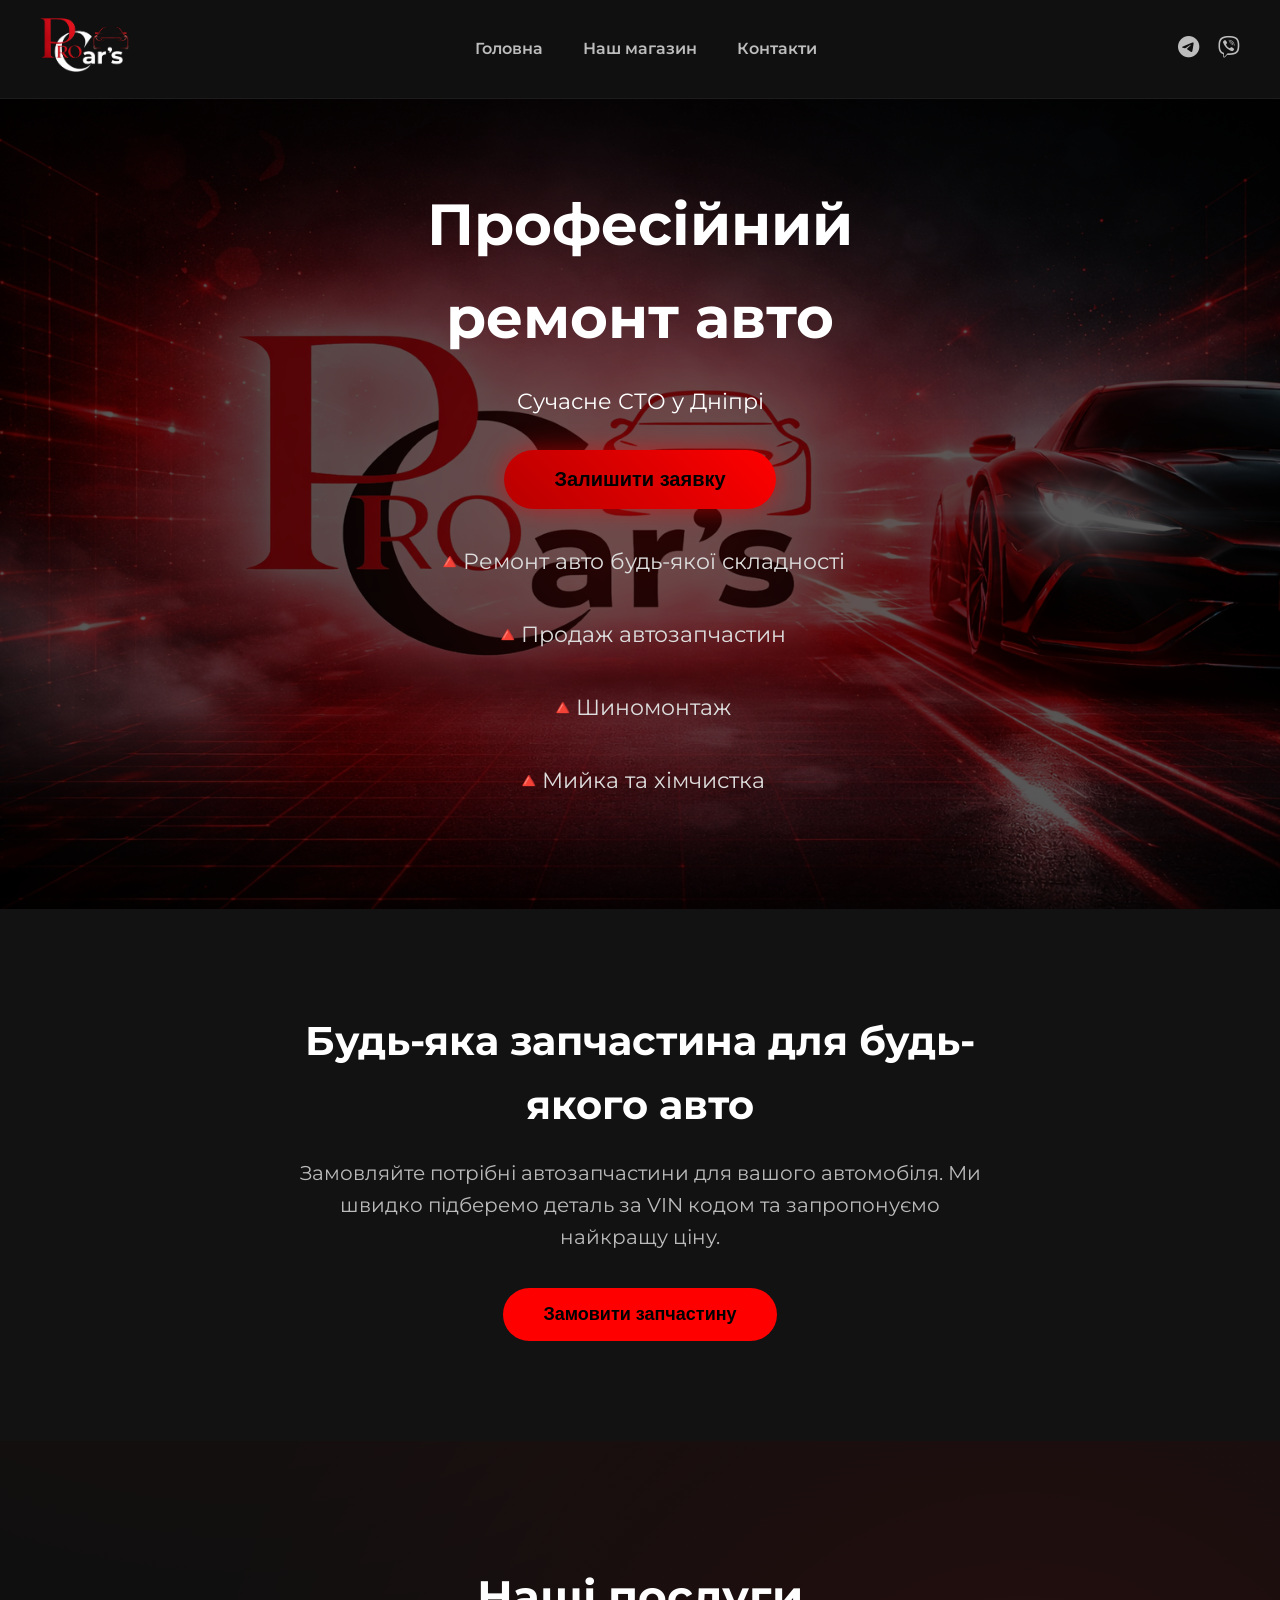
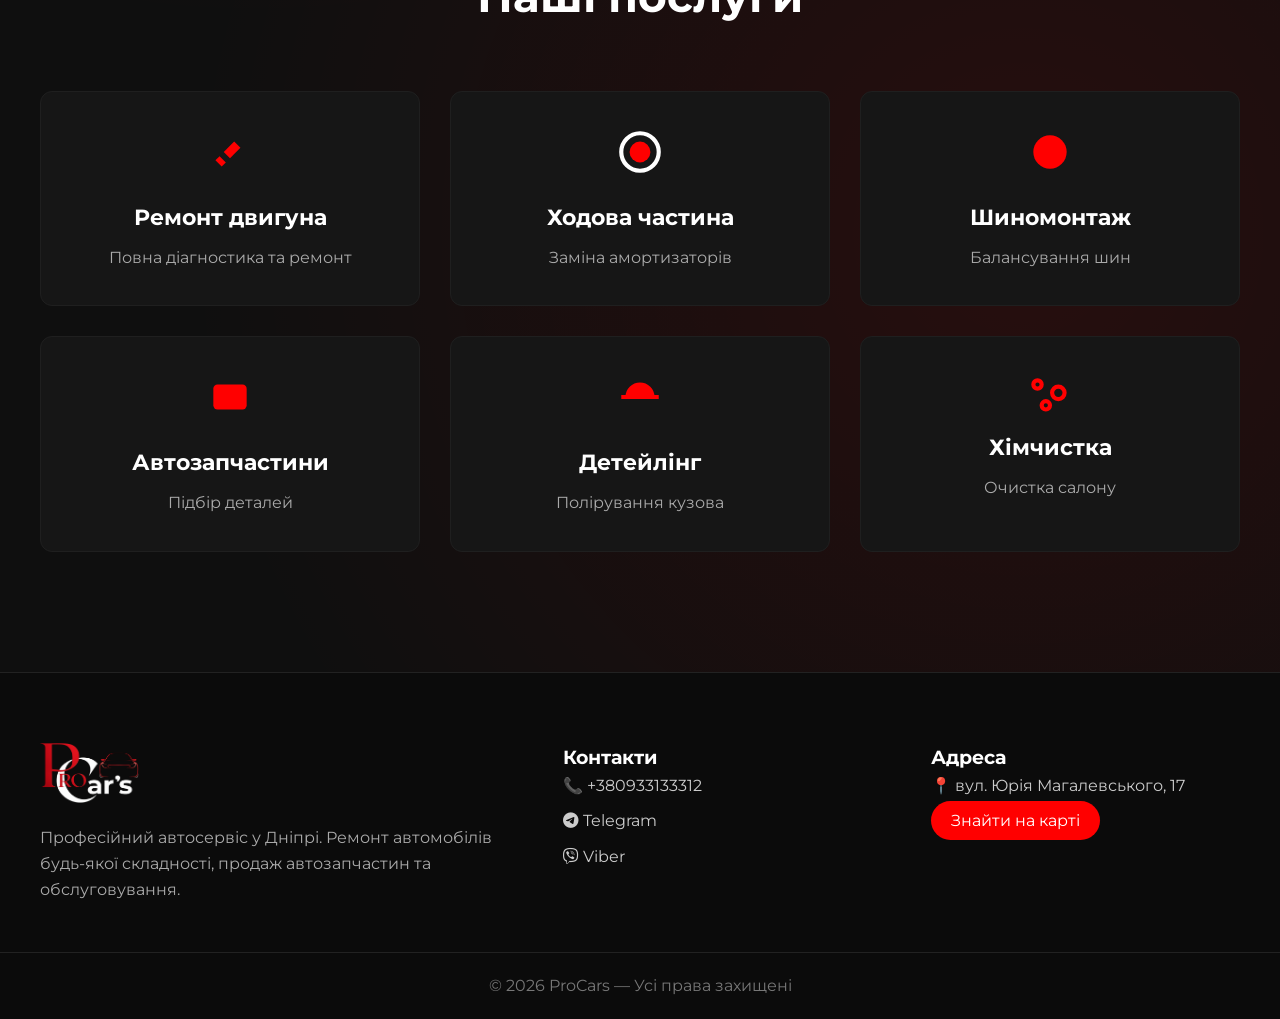
<file: index.html>
<!DOCTYPE html>
<html lang="uk">
<head>
    <meta charset="UTF-8">
    <meta name="viewport" content="width=device-width, initial-scale=1.0">
    <title>ProCars СТО Дніпро</title>
    <link rel="stylesheet" href="css/style.css">
    <link rel="stylesheet" href="https://cdnjs.cloudflare.com/ajax/libs/font-awesome/6.5.0/css/all.min.css">
    <link href="https://fonts.googleapis.com/css2?family=Montserrat:wght@300;400;500;600;700&display=swap" rel="stylesheet">
</head>
<body>

<h1 class="seo-hidden">
СТО Дніпро ремонт авто ремонт двигуна ремонт коробки передач шиномонтаж продаж автозапчастин BMW Audi Mercedes Volkswagen Toyota діагностика авто заміна масла ремонт ходової детейлінг авто
</h1>

<!-- HEADER -->
<header class="header">
    <div class="container header__wrap">
        <div class="logo">
            <a href="index.html">
                <img src="image/logo.png" alt="ProCars">
            </a>
        </div>
        <nav class="nav">
            <a href="index.html">Головна</a>
            <a href="shop.html">Наш магазин</a>
            <a href="#footer">Контакти</a>
        </nav>
        <div class="contacts">
            <a href="https://t.me/Procars_Dnepr"><i class="fa-brands fa-telegram"></i></a>
            <a href="viber://chat?number=+380933133312"><i class="fa-brands fa-viber"></i></a>
        </div>
        <div class="burger">
            <span></span>
            <span></span>
            <span></span>
        </div>
    </div>
    <div class="mobile-menu">
        <a href="index.html">Головна</a>
        <a href="shop.html">Наш магазин</a>
        <a href="#footer">Контакти</a>
        <div class="mobile-contacts">
            <a href="https://t.me/Procars_Dnepr"><i class="fa-brands fa-telegram"></i> Telegram</a>
            <a href="viber://chat?number=+380933133312"><i class="fa-brands fa-viber"></i> Viber</a>
        </div>
    </div>
</header>

<!-- HERO -->
<section class="hero reveal">
    <div class="hero__overlay"></div>
    <div class="hero-glow"></div>
    <div class="container hero__content">
        <h2>Професійний ремонт авто</h2>
        <p>Сучасне СТО у Дніпрі</p>
        <button class="main-btn open-parts-modal" data-target="heroModal">Залишити заявку</button>
        <div class="hero__features">
            <p>🔺Ремонт авто будь-якої складності</p>
            <p>🔺Продаж автозапчастин</p>
            <p>🔺Шиномонтаж</p>
            <p>🔺Мийка та хімчистка</p>
        </div>
    </div>
</section>

<!-- PARTS ORDER -->
<section class="parts-order reveal animated-bg">
    <div class="parts-content">
        <h2>Будь-яка запчастина для будь-якого авто</h2>
        <p>Замовляйте потрібні автозапчастини для вашого автомобіля. 
            Ми швидко підберемо деталь за VIN кодом та запропонуємо найкращу ціну.</p>
        <button class="order-btn open-parts-modal" data-target="partsModal">Замовити запчастину</button>
    </div>
</section>

<!-- SERVICES -->
<section class="services reveal animated-bg">
    <div class="container">
        <h2 class="section-title">Наші послуги</h2>

        <div class="services-grid">

            <div class="service-card">
                <div class="service-icon">
                    <svg viewBox="0 0 24 24">
                        <path d="M14 7l-5 5 3 3 5-5-3-3z"/>
                        <path d="M7 14l-2 2 3 3 2-2z"/>
                    </svg>
                </div>
                <h3>Ремонт двигуна</h3>
                <p>Повна діагностика та ремонт</p>
            </div>

            <div class="service-card">
                <div class="service-icon">
                    <svg viewBox="0 0 24 24">
                        <circle cx="12" cy="12" r="5"/>
                        <circle cx="12" cy="12" r="9" fill="none" stroke="currentColor" stroke-width="2"/>
                    </svg>
                </div>
                <h3>Ходова частина</h3>
                <p>Заміна амортизаторів</p>
            </div>

            <div class="service-card">
                <div class="service-icon">
                    <svg viewBox="0 0 24 24">
                        <circle cx="12" cy="12" r="8"/>
                        <circle cx="12" cy="12" r="3"/>
                    </svg>
                </div>
                <h3>Шиномонтаж</h3>
                <p>Балансування шин</p>
            </div>

            <div class="service-card">
                <div class="service-icon">
                    <svg viewBox="0 0 24 24">
                        <rect x="4" y="6" width="16" height="12" rx="2"/>
                        <path d="M4 10h16"/>
                    </svg>
                </div>
                <h3>Автозапчастини</h3>
                <p>Підбір деталей</p>
            </div>

            <div class="service-card">
                <div class="service-icon">
                    <svg viewBox="0 0 24 24" fill="none" stroke="red" stroke-width="2">
                        <path d="M3 12h18"/>
                        <path d="M6 12a6 6 0 0112 0"/>
                    </svg>
                </div>
                <h3>Детейлінг</h3>
                <p>Полірування кузова</p>
            </div>

            <div class="service-card">
                <svg viewBox="0 0 24 24" fill="none" stroke="red" stroke-width="2" style="width:50px;height:50px;">
                    <circle cx="6" cy="6" r="2"/>
                    <circle cx="16" cy="10" r="3"/>
                    <circle cx="10" cy="16" r="2"/>
                </svg>
                <h3>Хімчистка</h3>
                <p>Очистка салону</p>
            </div>

        </div>
    </div>
</section>

<!-- FOOTER -->
<footer class="footer" id="footer">
    <div class="container footer-grid">
        <div class="footer-logo">
            <img src="image/logo.png" alt="ProCars">
            <p class="footer-desc">Професійний автосервіс у Дніпрі. Ремонт автомобілів будь-якої складності, продаж автозапчастин та обслуговування.</p>
        </div>
        <div class="footer-contact">
            <h3>Контакти</h3>
            <a href="tel:+380933133312">📞 +380933133312</a>
            <a href="https://t.me/Procars_Dnepr"><i class="fa-brands fa-telegram"></i> Telegram</a>
            <a href="viber://chat?number=+380933133312"><i class="fa-brands fa-viber"></i> Viber</a>
        </div>
        <div class="footer-address">
            <h3>Адреса</h3>
            <p>📍 вул. Юрія Магалевського, 17</p>
            <a href="https://www.google.com/maps/place/48%C2%B032'05.9%22N+35%C2%B000'57.6%22E/@48.5349783,35.013431,17z/data=!3m1!4b1!4m4!3m3!8m2!3d48.5349783!4d35.0160059?entry=ttu&g_ep=EgoyMDI2MDMxOC4xIKXMDSoASAFQAw%3D%3D" target="_blank" class="map-btn">Знайти на карті</a>
        </div>
    </div>
    <div class="footer-bottom">© 2026 ProCars — Усі права захищені</div>
</footer>

<!-- MODALS -->
<div class="modal hero-modal" id="heroModal">
    <div class="modal__content">
        <span class="modal__close">✖</span>
        <h2>Залишити заявку</h2>
        <form>
            <input type="text" placeholder="Ваше ім’я">
            <input type="tel" placeholder="Телефон">
            <textarea placeholder="Опишіть проблему"></textarea>
            <button type="submit" class="main-btn">Надіслати</button>
        </form>
    </div>
</div>

<div class="modal" id="partsModal">
    <div class="modal__content">
        <span class="modal__close">✕</span>
        <h3>Замовлення запчастини</h3>
        <form>
            <input type="text" placeholder="Марка та модель авто">
            <input type="text" placeholder="Рік випуску">
            <input type="text" placeholder="VIN код">
            <textarea placeholder="Яка запчастина потрібна"></textarea>
            <button type="submit" class="main-btn" data-target="partsModal">Відправити запит</button>
        </form>
    </div>
</div>

<script src="js/script.js"></script>
</body>
</html>
</file>
<file: css/style.css>
/* ===================================== RESET ===================================== */

* {
    margin: 0;
    padding: 0;
    box-sizing: border-box;
}
body {
    font-family: "Montserrat", sans-serif;
    background:
        radial-gradient(circle at 20% 30%, rgba(255,0,0,0.1), transparent 40%),
        radial-gradient(circle at 80% 70%, rgba(255,0,0,0.1), transparent 40%),
        #0f0f0f;
    color: white;
    line-height: 1.6;
}
a {
    text-decoration: none;
    color: inherit;
}
.container {
    width: 1200px;
    max-width: 95%;
    margin: auto;
}
.seo-hidden {
    position: absolute;
    width: 1px;
    height: 1px;
    margin: -1px;
    border: 0;
    padding: 0;
    
    white-space: nowrap;
    clip-path: inset(100%);
    clip: rect(0 0 0 0);
    overflow: hidden;
}

html, body {
    overflow-x: hidden;
}

/* ===================================== HEADER ===================================== */
.header {

    position: sticky;
    top: 0;
    z-index: 999;
    background: rgba(17,17,17,0.95);
    padding: 18px 0;
    border-bottom: 1px solid #1c1c1c;
    backdrop-filter: blur(6px);
    transition: background 0.3s, box-shadow 0.3s;

}

.header__wrap {

    display: flex;
    align-items: center;
    justify-content: space-between;

}

.header.scrolled {

    background: rgba(17,17,17,1);
    box-shadow: 0 4px 15px rgba(0,0,0,0.4);

}

.logo img {

    height: 54px;
    transition: transform 0.3s;

}
.logo img:hover {

    transform: scale(1.05);

}

.nav a {

    margin: 0 18px;
    font-weight: 600;
    position: relative;
    color: #bdbdbd;
    transition: all 0.3s;

}

.nav a::after {

    content: "";
    position: absolute;
    bottom: -5px;
    left: 0;
    width: 0%;
    height: 3px;
    border-radius: 2px;
    background: linear-gradient(90deg, #ff0000, #ff5f5f);
    transition: width 0.4s ease;

}

.nav a:hover::after {

    width: 100%;

}

.contacts i {

    font-size: 22px;
    margin-left: 15px;
    transition: .2s;

}

/* CONTACT ICONS */

.contacts i {
    
    font-size: 22px;
    margin-left: 15px;
    transition: transform 0.3s, color 0.3s, text-shadow 0.3s;
    color: #bdbdbd;

}

.contacts i:hover {

    color: #ff0000;
    transform: scale(1.2);
    text-shadow: 0 0 8px rgba(255,0,0,0.5);

}


/* ===================================== BURGER ===================================== */

.burger {

    display: none;
    flex-direction: column;
    gap: 5px;
    cursor: pointer;
    z-index: 10001;

}

.burger span {

    width: 28px;
    height: 3px;
    background: white;
    border-radius: 2px;
    transition: all 0.3s;

}

.burger.active span:nth-child(1){ transform: rotate(45deg) translate(5px, 5px); }
.burger.active span:nth-child(2){ opacity: 0; }
.burger.active span:nth-child(3){ transform: rotate(-45deg) translate(6px, -6px); }


/* ===================================== MOBILE MENU ===================================== */

.mobile-menu {

    position: fixed;
    top: 0;
    right: 0;
    width: 280px;
    background: #1a1818;
    padding: 80px 20px;

    display: flex;
    flex-direction: column;
    gap: 25px;

    transform: translateX(100%);
    opacity: 0;
    visibility: hidden;

    transition: 
        transform 0.4s ease,
        opacity 0.3s ease,
        visibility 0.3s;

    z-index: 9999;

}

/* .menu-overlay.active {
    opacity: 1;
    visibility: visible;
} */

/* АКТИВНОЕ СОСТОЯНИЕ */

.mobile-menu.active {
    transform: translateX(0);
    opacity: 1;
    visibility: visible;
}

.mobile-menu a {
    display: block;
    font-size: 20px;
    font-weight: 500;
    color: #bdbdbd;
    padding: 10px 0;
    border-bottom: 1px solid #1f1f1f;
    transition: all 0.3s;

}
.mobile-menu a:hover {

    color: #ff0000;

}
.mobile-contacts {
    margin-top: 30px;
    display: flex;
    flex-direction: column;
    gap: 20px;
    border-top: 1px solid #1f1f1f;
    padding-top: 20px;
}

.mobile-contacts a {
    display: flex;
    align-items: center;
    gap: 10px;
}

@media (max-width: 900px){

    .nav, .contacts{ display:none; }
    .burger{ display:flex; }
    
}

/* ===================================== HERO ===================================== */
.hero, .shop-hero {
    position: relative;
    display: flex;
    align-items: center;
    justify-content: center;
    text-align: center;
    overflow: hidden;
}
.hero {
    height: 90vh;
    background: url("../image/fon.jpg") center/cover no-repeat;
}
.hero__overlay {
    position: absolute;
    inset: 0;
    background: rgba(0,0,0,0.65);
}
.hero__content {
    position: relative;
    z-index: 2;
    max-width: 700px;
    margin: auto;
    padding: 20px;
}
.hero h2 {
    font-size: 58px;
    margin-bottom: 20px;
    font-weight: 700;
}
.hero p {
    font-size: 22px;
    margin-bottom: 30px;
}
.hero__features {
    margin-top: 35px;
    display: grid;
    gap: 8px;
    font-size: 18px;
    color: #ddd;
}

/* ===================================== BUTTONS ===================================== */
.main-btn {
    display: inline-block;
    background: linear-gradient(45deg,#b80000,#ff0000);
    padding: 18px 50px;
    border: none;
    border-radius: 40px;
    font-size: 20px;
    font-weight: 700;
    cursor: pointer;
    box-shadow: 0 0 25px rgba(255,0,0,0.5);
    transition: .3s;
}
.main-btn:hover {
    transform: scale(1.05);
}

/* ===================================== PARTS ORDER ===================================== */

.parts-order {
    padding: 100px 20px;
    text-align: center;
    background: #121212;
    overflow: hidden;
}

.parts-order .parts-content {
    max-width: 700px;
    margin: 0 auto;
    word-wrap: break-word;
}

.parts-order .parts-content h2 {
    font-size: 40px;
    margin-bottom: 20px;
}

.parts-order .parts-content p {
    font-size: 20px;
    color: #bbb;
    margin-bottom: 35px;
}

/* Адаптив */
@media (max-width: 900px) {
    .parts-order .parts-content h2 {
        font-size: 32px;
    }
    .parts-order .parts-content p {
        font-size: 18px;
    }
}

@media (max-width: 600px) {
    .parts-order .parts-content h2 {
        font-size: 28px;
    }
    .parts-order .parts-content p {
        font-size: 16px;
    }
}
.order-btn {
    background: red;
    border: none;
    padding: 16px 40px;
    font-size: 18px;
    font-weight: 600;
    border-radius: 40px;
    cursor: pointer;
}

/* ===================================== SERVICES ===================================== */

.services {
    padding: 120px 0;
}
.section-title {
    font-size: 44px;
    text-align: center;
    margin-bottom: 60px;
}
.services-grid {
    display: grid;
    grid-template-columns: repeat(3,1fr);
    gap: 30px;
}
.service-card {
    background: #161616;
    padding: 35px;
    border-radius: 12px;
    border: 1px solid #1f1f1f;
    text-align: center;
    transition: .3s;
}
.service-card:hover {
    transform: translateY(-10px) scale(1.02);
    box-shadow: 0 0 35px rgba(255,0,0,.4);
}
.service-icon svg {
    width: 50px;
    height: 50px;
    fill: red;
    margin-bottom: 15px;
}
.service-card h3 {
    font-size: 22px;
    margin-bottom: 10px;
}
.service-card p {
    color: #aaa;
}

/* ===================================== SHOP HERO ===================================== */

.shop-hero {
    position: relative;
    padding: 120px 0;
    text-align: center;
    background: url("../image/parts-bg.jpg") center/cover no-repeat;
    overflow: hidden;
}

.shop-hero::before {
    content: '';
    position: absolute;
    inset: 0;
    background: rgba(0,0,0,0.65);
    z-index: 0;
}

.shop-hero .container {
    position: relative;
    z-index: 1;
}

.shop-hero h2 {

    font-size: 52px;
    margin-bottom: 20px;

}

.shop-hero p {

    font-size: 20px;
    color: #ccc;

}

/* ===================================== SHOP WALL ===================================== */



.shop-row {

    display: flex;
    align-items: center;
    gap: 70px;
    margin-bottom: 120px;

}

.shop-row.reverse {

    flex-direction: row-reverse;

}

.shop-text {

    flex: 1;

}

.shop-text h2 {

    font-size: 46px;
    font-weight: 700;
    margin-bottom: 20px;

}

.shop-text p {

    font-size: 20px;
    color: #ccc;
    line-height: 1.8;
    margin-bottom: 20px;

}

.shop-image {

    flex: 1;
    position: relative;

}

.shop-image img {
    width: 100%;
    height: 380px;
    object-fit: cover;
    border-radius: 14px;
    border: 4px solid rgba(255,0,0,.35);
    box-shadow: 0 0 30px rgba(255,0,0,0.25), 0 0 80px rgba(255,0,0,0.1);
    transition: transform .4s;
}
.shop-image img:hover {
    transform: scale(1.03);
}

/* ===================================== SHOP CTA ===================================== */

.shop-cta {
    position: relative;
    padding: 120px 20px;
    text-align: center;
    background-color: #111;
    overflow: hidden;
    z-index: 1;
}

.shop-cta .container {
    position: relative;
    z-index: 2;
}

.shop-cta h2 {

    font-size: 42px;
    margin-bottom: 20px;

}

.shop-cta p {

    font-size: 20px;
    color: #bbb;
    margin-bottom: 40px;

}

.shop-categories {

    padding: 110px 0;

}

/* ================== HEAVY RED SPARK RAIN ================== */


.shop-background {
    position: relative;
    background: #0b0b0b;
    overflow: hidden;
}

/* Контент поверх */
.shop-background .container {
    position: relative;
    z-index: 5;
}

/* ОБЩИЕ СЛОИ */
.shop-background::before,
.shop-background::after,
.shop-background .bg-layer {
    content: "";
    position: absolute;
    inset: 0;
    pointer-events: none;
}

/* ================= СЛОЙ 1 (мелкие, но яркие) ================= */
.shop-background::before {
    width: 1.5px;
    height: 1.5px;

    box-shadow:
        5vw 10vh #ff0000,
        10vw 30vh #ff2a2a,
        15vw 50vh #ff0000,
        20vw 70vh #ff3a3a,
        25vw 20vh #ff0000,
        30vw 60vh #ff4444,
        35vw 40vh #ff0000,
        40vw 80vh #ff2a2a,
        45vw 10vh #ff0000,
        50vw 50vh #ff3a3a,
        55vw 30vh #ff0000,
        60vw 75vh #ff4444,
        65vw 15vh #ff0000,
        70vw 55vh #ff2a2a,
        75vw 35vh #ff0000,
        80vw 65vh #ff3a3a,
        85vw 25vh #ff0000,
        90vw 45vh #ff4444,
        95vw 70vh #ff0000;

    animation: rainFast 8s linear infinite;
    filter:
        drop-shadow(0 0 8px rgba(255,0,0,1))
        drop-shadow(0 0 15px rgba(255,0,0,0.6));
}

/* ================= СЛОЙ 2 (средние) ================= */
.shop-background::after {
    width: 2.2px;
    height: 2.2px;

    box-shadow:
        8vw 15vh #ff0000,
        18vw 45vh #ff5555,
        28vw 75vh #ff0000,
        38vw 25vh #ff2a2a,
        48vw 55vh #ff0000,
        58vw 35vh #ff3a3a,
        68vw 65vh #ff0000,
        78vw 20vh #ff5555,
        88vw 50vh #ff0000,
        98vw 80vh #ff2a2a;

    animation: rainSlow 12s linear infinite;
    filter:
        drop-shadow(0 0 10px rgba(255,0,0,1))
        drop-shadow(0 0 20px rgba(255,0,0,0.7));
}

/* ================= СЛОЙ 3 (крупные яркие “удары”) ================= */
.shop-background {
    --big-sparks: 
        12vw 20vh #ff0000,
        32vw 60vh #ff0000,
        52vw 40vh #ff0000,
        72vw 70vh #ff0000,
        92vw 30vh #ff0000;
}

.shop-background::before {
    box-shadow:
        var(--big-sparks),
        5vw 10vh #ff0000,
        10vw 30vh #ff2a2a,
        15vw 50vh #ff0000,
        20vw 70vh #ff3a3a,
        25vw 20vh #ff0000,
        30vw 60vh #ff4444,
        35vw 40vh #ff0000,
        40vw 80vh #ff2a2a,
        45vw 10vh #ff0000,
        50vw 50vh #ff3a3a;
}

/* ================= АНИМАЦИИ ================= */

@keyframes rainFast {
    0% {
        transform: translateY(-30px) translateX(0);
        opacity: 0;
    }
    10% {
        opacity: 1;
    }
    50% {
        transform: translateY(60vh) translateX(-15px);
    }
    100% {
        transform: translateY(140vh) translateX(20px);
        opacity: 0;
    }
}

@keyframes rainSlow {
    0% {
        transform: translateY(-40px) translateX(0);
        opacity: 0;
    }
    15% {
        opacity: 1;
    }
    60% {
        transform: translateY(70vh) translateX(25px);
    }
    100% {
        transform: translateY(150vh) translateX(-20px);
        opacity: 0;
    }
}

/* ===================================== FOOTER ===================================== */

.footer {
    background: #0b0b0b;
    padding: 70px 0 0;
    border-top: 1px solid #222;
}
.footer-grid {
    display: grid;
    grid-template-columns: 1.5fr 1fr 1fr;
    gap: 60px;
}
.footer-logo img {
    height: 60px;
    margin-bottom: 15px;
}
.footer-desc {
    color: #aaa;
}
.footer-contact a, .footer-address p {
    display: block;
    margin-bottom: 10px;
    color: #ccc;
}
.map-btn {
    background: red;
    padding: 10px 20px;
    border-radius: 25px;
}
.footer-bottom {
    text-align: center;
    margin-top: 50px;
    padding: 20px;
    border-top: 1px solid #222;
    color: #777;
}

/* ===================================== MODAL ===================================== */

.modal {
    position: fixed;
    inset: 0;
    display: none;
    align-items: center;
    justify-content: center;
    padding: 20px;
    background: rgba(0,0,0,0.85);
    z-index: 99999;
    overflow-y: auto;
}

.modal.active {
    display: flex;
}

.modal__content {
    position: relative;
    width: 480px;
    max-width: 95%;
    background: #121212;
    border-radius: 16px;
    padding: 40px 30px;
    display: flex;
    flex-direction: column;
    gap: 20px;
    box-shadow: 0 0 25px rgba(255,0,0,0.5);
}

.modal__content form {
    display: flex;
    flex-direction: column;
    gap: 15px;
}

.modal__content input,
.modal__content textarea {
    width: 100%;
    padding: 12px 14px;
    border-radius: 8px;
    border: 1px solid #2a2a2a;
    background: #1a1a1a;
    color: white;
    font-size: 16px;
}

.modal__content button.main-btn {
    align-self: center;
    margin-top: 10px;
}

.modal__close {
    position: absolute;
    top: 14px;
    right: 18px;
    font-size: 20px;
    cursor: pointer;
    color: #ff0000;
    transition: transform 0.2s;
}

.modal__close:hover {
    transform: scale(1.2);
}

/* ===================================== HERO GLOW ===================================== */
.hero-glow {
    position: absolute;
    width: 600px;
    height: 600px;
    background: radial-gradient(circle, rgba(255,0,0,.3), transparent 60%);
    filter: blur(120px);
    animation: glowMove 8s infinite alternate;
}
@keyframes glowMove {
    from { transform: translate(-100px,-100px); }
    to { transform: translate(100px,100px); }
}

/* ===================================== REVEAL ===================================== */
.reveal {
    opacity: 0;
    transform: translateY(60px);
    transition: all 1s ease;
}
.reveal.active {
    opacity: 1;
    transform: translateY(0);
}

/* ===================================== ADAPTIVE ===================================== */
@media (max-width: 900px) {
    .nav, .contacts { display: none; }
    .burger { display: flex; }
    .services-grid { grid-template-columns: 1fr; }
    .shop-row { flex-direction: column; gap: 40px; }
    .shop-row.reverse { flex-direction: column; }
    .shop-image img { height: 260px; }
    .footer-grid { grid-template-columns: 1fr; text-align: center; gap: 40px; }
}
@media (max-width: 600px) {
    .hero h2 { font-size: 36px; }
    .shop-hero h2 { font-size: 34px; }
    .shop-text h2 { font-size: 30px; }
}
</file>
